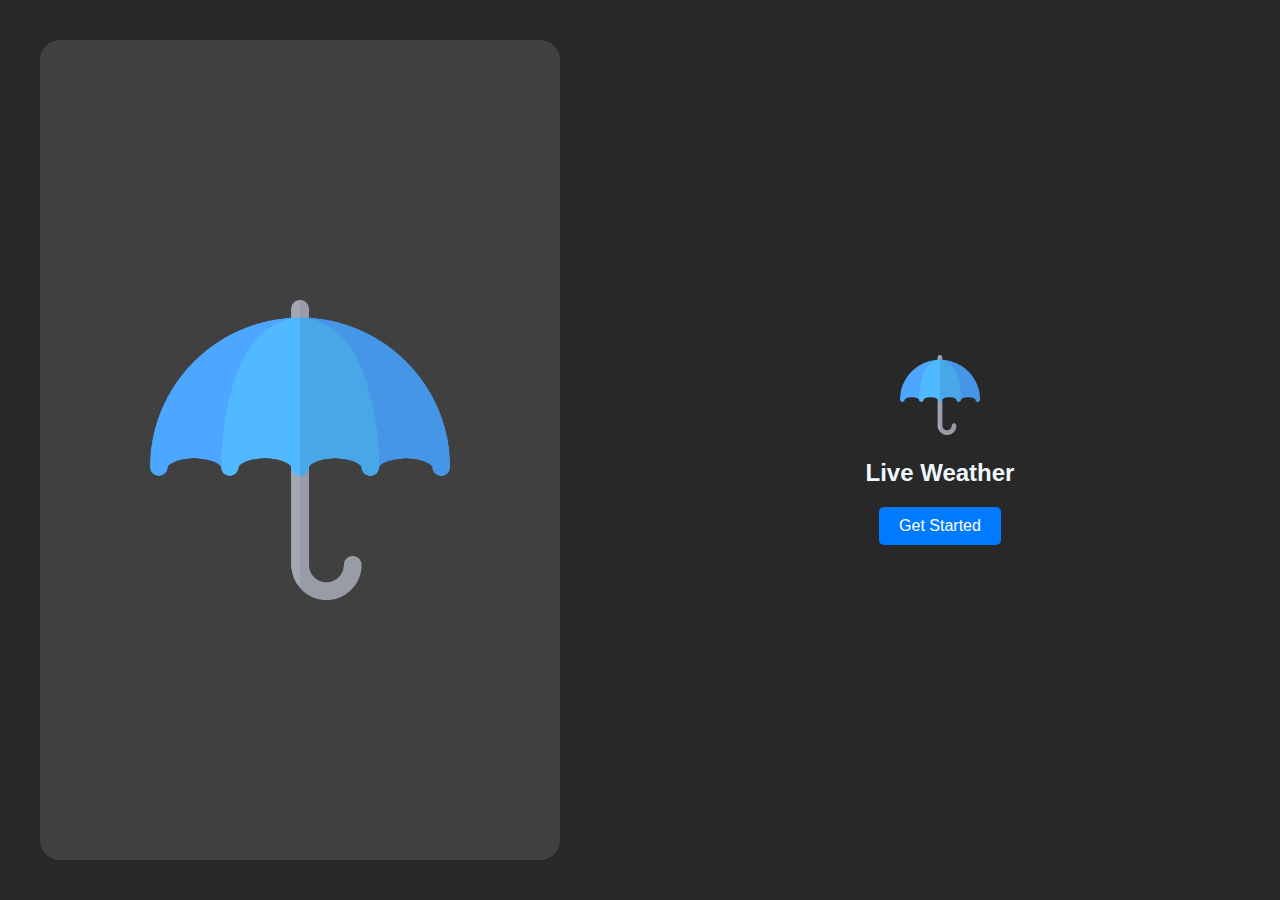
<file: project 2 final/index.html>
<!DOCTYPE html>
<html lang="en">
<head>
  <meta charset="UTF-8">
  <meta name="viewport" content="width=device-width, initial-scale=1.0">
  <title>Weather App</title>
  <link rel="stylesheet" href="index.css">
</head>
<body>
  <div class="entrance-page">
    <div class="left-side">
      <img src="umbrella.png" alt="Center Picture">
    </div>
    <div class="right-side">
      <div class="logo-container">
        <img src="umbrella.png" alt="Small Picture">
        <h2>Live Weather</h2>
      </div>
      <button  onclick="window.location.href='nav.html'">Get Started</button>
    </div>
  </div>
</body>
</html>
</file>
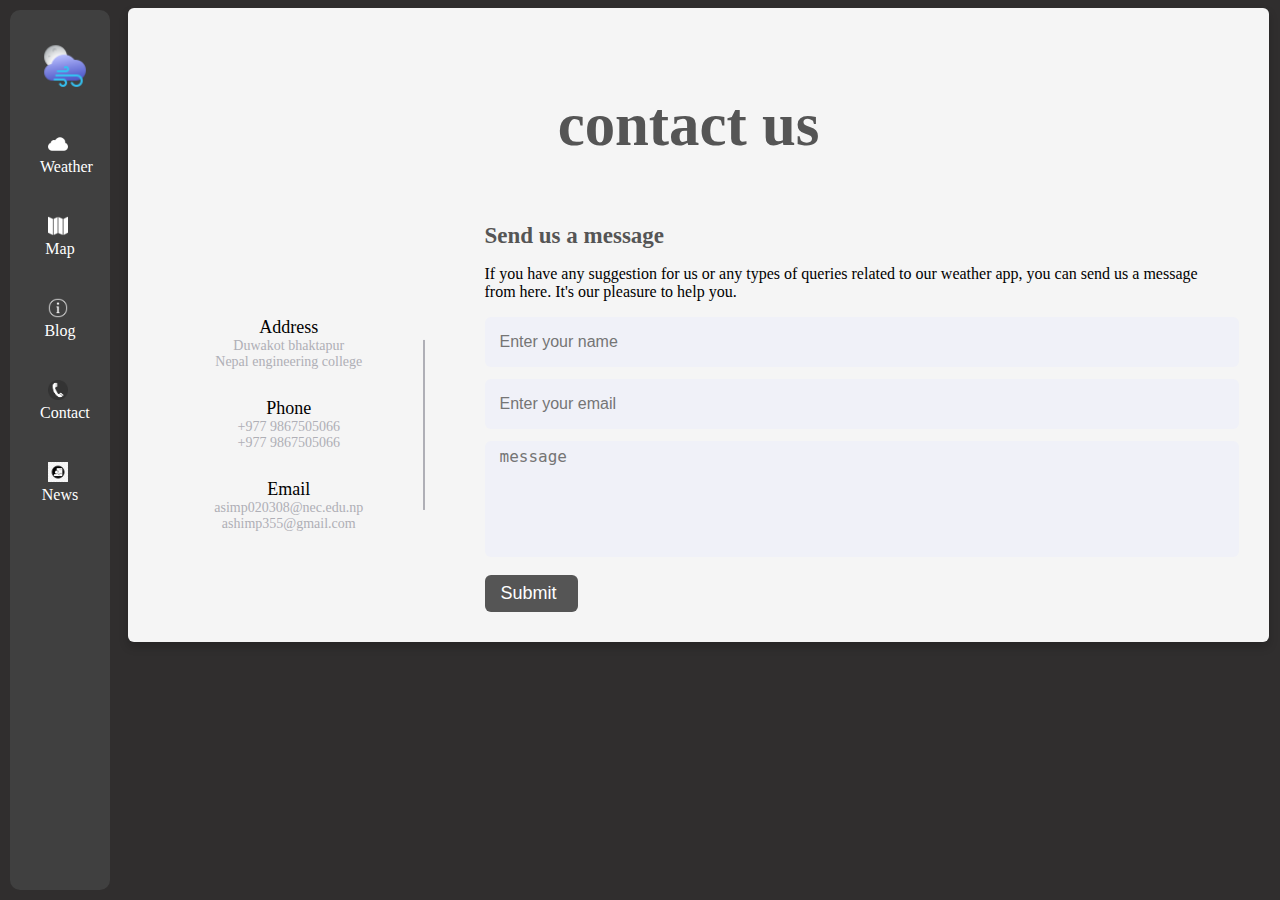
<file: project 2 final/contact.html>
<!DOCTYPE html>
<html lang="en">
<head>
  <meta charset="UTF-8">
  <meta name="viewport" content="width=device-width, initial-scale=1.0">
  <title>Contact section</title>
  <link rel="stylesheet" type="text/css" href="contact.css">
</head>
<body>

<!-- Navigation bar ko html ho -->
<div class="navbar">
  <div class="logo">
    <a href="index.html"><img  id="img1" src="logo.png" alt="Main Logo"></a> 
  </div>
  <a href="nav.html" class="active1"><img src="cloud.png" Weather><br>Weather</a>
  <a href="map.html"><img src="map.png" alt="Map"><br>Map</a>
  <a href="info.html"><img src="infoo.png" alt="Info"><br>Blog</a>
  <a href="contact.html"><img src="pngegg.png" alt="Contact"><br>Contact</a>
  <a href="news.html"><img src="nee.png" alt="Contact"><br>News</a>
 
</div>
<div class="content1">

 <div class="container">
    <h2 class="h-primary center" style="color:#555">contact us</h2>
    <div class="content">
        <div class="left-side">
            <div class="address details">
                <i class="fas fa-map-marker-alt"></i>
                <div class="topic">Address</div>
                <div class="text-one">Duwakot bhaktapur</div>
                <div class="text-two">Nepal engineering college</div>
            </div>
            <div class="phone details">
                <i class="fas fa-phone-alt"></i>
                <div class="topic">Phone</div>
                <div class="text-one">+977 9867505066</div>
                <div class="text-two">+977 9867505066</div>
            </div>
            <div class="email details">
                <i class="fas fa-envelope"></i>
                <div class="topic">Email</div>
                <div class="text-one">asimp020308@nec.edu.np</div>
                <div class="text-two">ashimp355@gmail.com</div>
            </div>
        </div>
        <div class="right-side">
            <div class="topic-text">Send us a message</div>
            <p>If you have any suggestion for us or any types of queries related to our weather app, you can send us a message from here. It's our pleasure to help you.</p>
            <form action="https://api.web3forms.com/submit" method="POST">
                <input type="hidden" name="access_key" value="858efc62-28c1-4fda-a0e1-b9ad76a15010">
                <div class="input-box">
                    <input type="text" name="name" placeholder="Enter your name">
                </div>
                <div class="input-box">
                    <input type="email" name="email" placeholder="Enter your email">
                </div>
                <div class="input-box message-box">
                    <textarea name="message" rows="10" cols="20" placeholder="message"></textarea> 
                </div>
                <div class="submit">
                    <input type="submit" value="Submit ">
                </div>
            </form>
        </div>
    </div>
 </div>

</div>





</body>
</html>
</file>
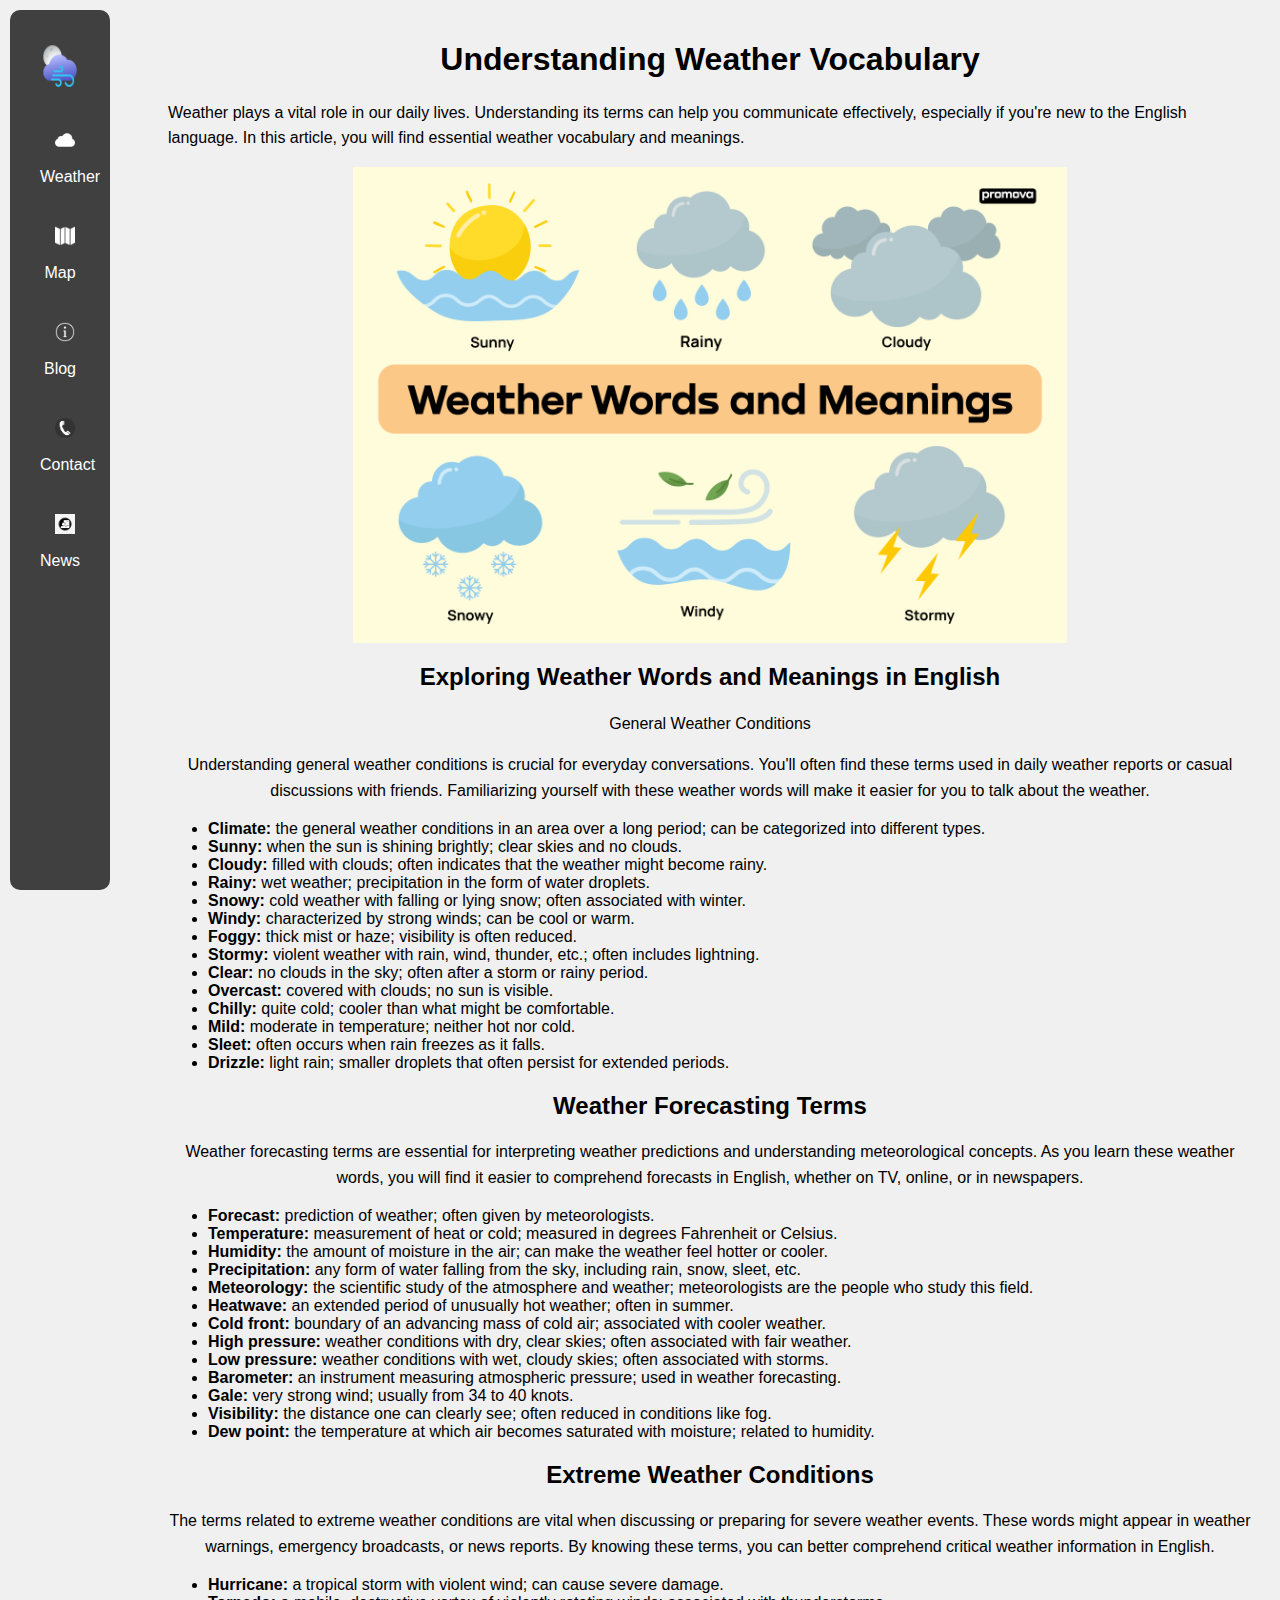
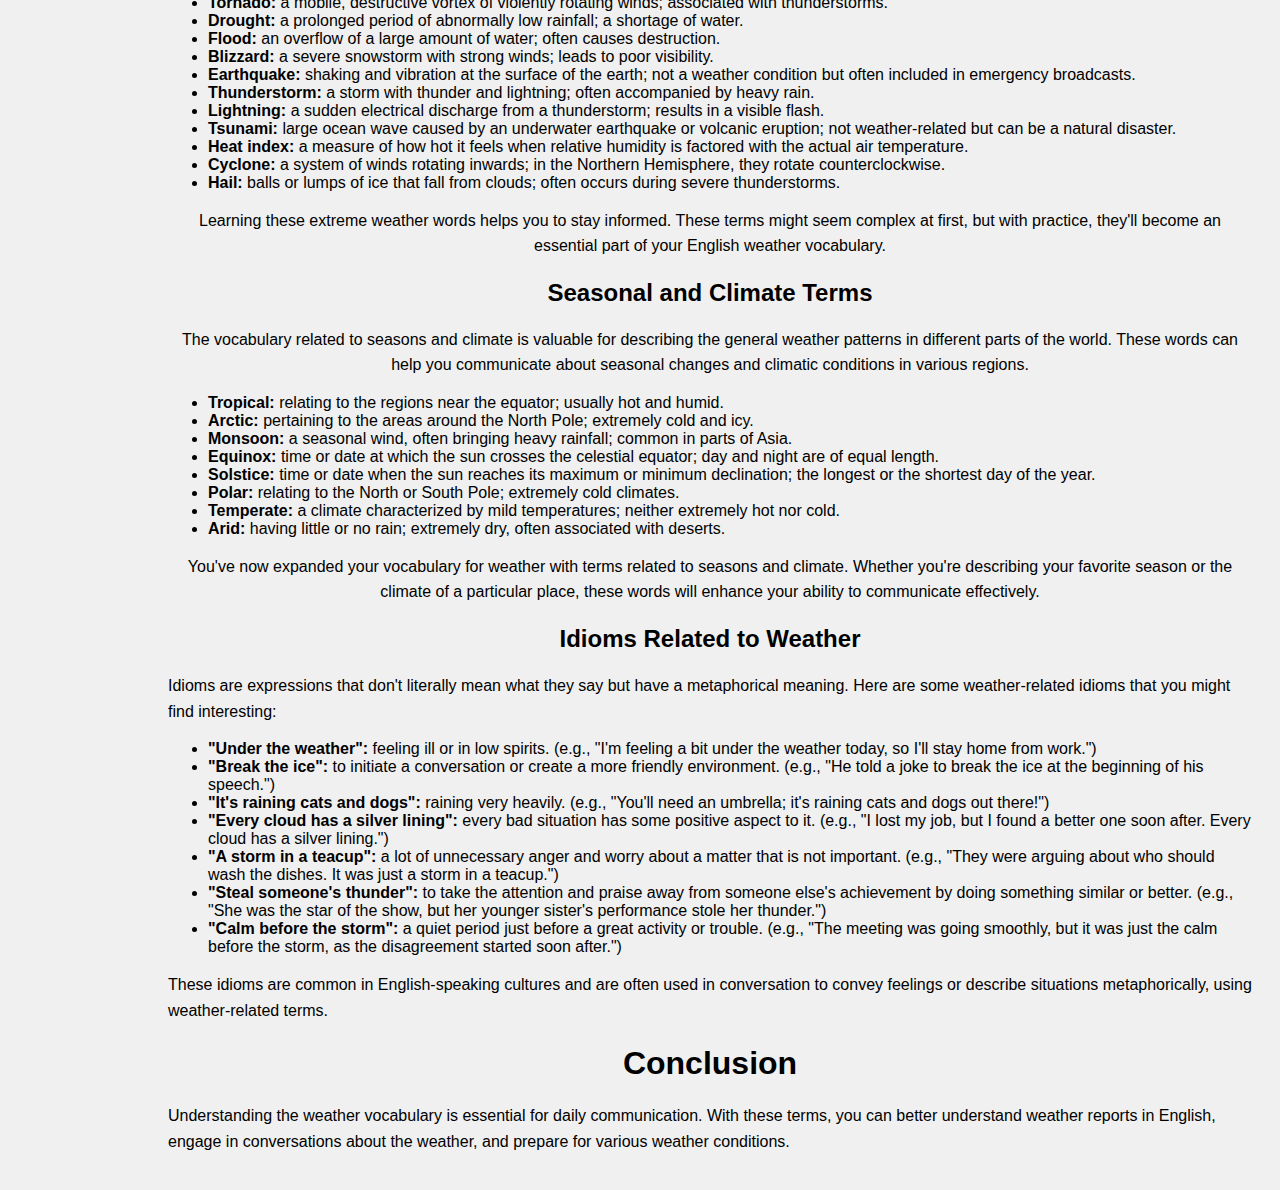
<file: project 2 final/info.html>
<!DOCTYPE html>
<html lang="en">
<head>
  <meta charset="UTF-8">
  <meta name="viewport" content="width=device-width, initial-scale=1.0">
  <title>Terminologies info</title>
  <link rel="stylesheet" type="text/css" href="info.css">
</head>
<body>

<!-- Navigation bar -->
<div class="navbar">
  <div class="logo">
    <a href="index.html"><img  id="img1" src="logo.png" alt="Main Logo"></a> 
  </div>
  <a href="#" class="active1"><img src="cloud.png"Weather"><br>Weather</a>
  <a href="map.html"><img src="map.png" alt="Map"><br>Map</a>
  <a href="info.html"><img src="infoo.png" alt="Info"><br>Blog</a>
  <a href="contact.html"><img src="pngegg.png" alt="Contact"><br>Contact</a>
  <a href="news.html"><img src="nee.png" alt="Contact"><br>News</a>
 
 </div>
 <div id="info-content">
 <h1>Understanding Weather Vocabulary</h1>

  <p>Weather plays a vital role in our daily lives. Understanding its terms can help you communicate effectively, especially if you're new to the English language. In this article, you will find essential weather vocabulary and meanings.</p>
  <div class="center">
    <img src="information.png" alt="Weather Image" width="714" height="476">
    <h2>Exploring Weather Words and Meanings in English</h2>

<p>General Weather Conditions</p>

<p>Understanding general weather conditions is crucial for everyday conversations. You'll often find these terms used in daily weather reports or casual discussions with friends. Familiarizing yourself with these weather words will make it easier for you to talk about the weather.</p>


<ul class="ul">
    <li><strong>Climate:</strong> the general weather conditions in an area over a long period; can be categorized into different types.</li>
    <li><strong>Sunny:</strong> when the sun is shining brightly; clear skies and no clouds.</li>
    <li><strong>Cloudy:</strong> filled with clouds; often indicates that the weather might become rainy.</li>
    <li><strong>Rainy:</strong> wet weather; precipitation in the form of water droplets.</li>
    <li><strong>Snowy:</strong> cold weather with falling or lying snow; often associated with winter.</li>
    <li><strong>Windy:</strong> characterized by strong winds; can be cool or warm.</li>
    <li><strong>Foggy:</strong> thick mist or haze; visibility is often reduced.</li>
    <li><strong>Stormy:</strong> violent weather with rain, wind, thunder, etc.; often includes lightning.</li>
    <li><strong>Clear:</strong> no clouds in the sky; often after a storm or rainy period.</li>
    <li><strong>Overcast:</strong> covered with clouds; no sun is visible.</li>
    <li><strong>Chilly:</strong> quite cold; cooler than what might be comfortable.</li>
    <li><strong>Mild:</strong> moderate in temperature; neither hot nor cold.</li>
    <li><strong>Sleet:</strong> often occurs when rain freezes as it falls.</li>
    <li><strong>Drizzle:</strong> light rain; smaller droplets that often persist for extended periods.</li>
  </ul>


  <h2>Weather Forecasting Terms</h2>

<p>Weather forecasting terms are essential for interpreting weather predictions and understanding meteorological concepts. As you learn these weather words, you will find it easier to comprehend forecasts in English, whether on TV, online, or in newspapers.</p>

<ul class="ul">
    <li><strong>Forecast:</strong> prediction of weather; often given by meteorologists.</li>
    <li><strong>Temperature:</strong> measurement of heat or cold; measured in degrees Fahrenheit or Celsius.</li>
    <li><strong>Humidity:</strong> the amount of moisture in the air; can make the weather feel hotter or cooler.</li>
    <li><strong>Precipitation:</strong> any form of water falling from the sky, including rain, snow, sleet, etc.</li>
    <li><strong>Meteorology:</strong> the scientific study of the atmosphere and weather; meteorologists are the people who study this field.</li>
    <li><strong>Heatwave:</strong> an extended period of unusually hot weather; often in summer.</li>
    <li><strong>Cold front:</strong> boundary of an advancing mass of cold air; associated with cooler weather.</li>
    <li><strong>High pressure:</strong> weather conditions with dry, clear skies; often associated with fair weather.</li>
    <li><strong>Low pressure:</strong> weather conditions with wet, cloudy skies; often associated with storms.</li>
    <li><strong>Barometer:</strong> an instrument measuring atmospheric pressure; used in weather forecasting.</li>
    <li><strong>Gale:</strong> very strong wind; usually from 34 to 40 knots.</li>
    <li><strong>Visibility:</strong> the distance one can clearly see; often reduced in conditions like fog.</li>
    <li><strong>Dew point:</strong> the temperature at which air becomes saturated with moisture; related to humidity.</li>
  </ul>

  <h2>Extreme Weather Conditions</h2>
  <p>The terms related to extreme weather conditions are vital when discussing or preparing for severe weather events. These words might appear in weather warnings, emergency broadcasts, or news reports. By knowing these terms, you can better comprehend critical weather information in English.</p>

  <ul class="ul">
    <li><strong>Hurricane:</strong> a tropical storm with violent wind; can cause severe damage.</li>
    <li><strong>Tornado:</strong> a mobile, destructive vortex of violently rotating winds; associated with thunderstorms.</li>
    <li><strong>Drought:</strong> a prolonged period of abnormally low rainfall; a shortage of water.</li>
    <li><strong>Flood:</strong> an overflow of a large amount of water; often causes destruction.</li>
    <li><strong>Blizzard:</strong> a severe snowstorm with strong winds; leads to poor visibility.</li>
    <li><strong>Earthquake:</strong> shaking and vibration at the surface of the earth; not a weather condition but often included in emergency broadcasts.</li>
    <li><strong>Thunderstorm:</strong> a storm with thunder and lightning; often accompanied by heavy rain.</li>
    <li><strong>Lightning:</strong> a sudden electrical discharge from a thunderstorm; results in a visible flash.</li>
    <li><strong>Tsunami:</strong> large ocean wave caused by an underwater earthquake or volcanic eruption; not weather-related but can be a natural disaster.</li>
    <li><strong>Heat index:</strong> a measure of how hot it feels when relative humidity is factored with the actual air temperature.</li>
    <li><strong>Cyclone:</strong> a system of winds rotating inwards; in the Northern Hemisphere, they rotate counterclockwise.</li>
    <li><strong>Hail:</strong> balls or lumps of ice that fall from clouds; often occurs during severe thunderstorms.</li>
  </ul>

  <p>Learning these extreme weather words helps you to stay informed. These terms might seem complex at first, but with practice, they'll become an essential part of your English weather vocabulary.</p>
  <h2>Seasonal and Climate Terms</h2>
  <p>The vocabulary related to seasons and climate is valuable for describing the general weather patterns in different parts of the world. These words can help you communicate about seasonal changes and climatic conditions in various regions.
</p>

<ul class="ul">
    <li><strong>Tropical:</strong> relating to the regions near the equator; usually hot and humid.</li>
    <li><strong>Arctic:</strong> pertaining to the areas around the North Pole; extremely cold and icy.</li>
    <li><strong>Monsoon:</strong> a seasonal wind, often bringing heavy rainfall; common in parts of Asia.</li>
    <li><strong>Equinox:</strong> time or date at which the sun crosses the celestial equator; day and night are of equal length.</li>
    <li><strong>Solstice:</strong> time or date when the sun reaches its maximum or minimum declination; the longest or the shortest day of the year.</li>
    <li><strong>Polar:</strong> relating to the North or South Pole; extremely cold climates.</li>
    <li><strong>Temperate:</strong> a climate characterized by mild temperatures; neither extremely hot nor cold.</li>
    <li><strong>Arid:</strong> having little or no rain; extremely dry, often associated with deserts.</li>
  </ul>

  <p>You've now expanded your vocabulary for weather with terms related to seasons and climate. Whether you're describing your favorite season or the climate of a particular place, these words will enhance your ability to communicate effectively.</p>
</div>
<h2>Idioms Related to Weather</h2>
<p>Idioms are expressions that don't literally mean what they say but have a metaphorical meaning. Here are some weather-related idioms that you might find interesting:
</p>
<ul>
    <li><strong>"Under the weather":</strong> feeling ill or in low spirits. (e.g., "I'm feeling a bit under the weather today, so I'll stay home from work.")</li>
    <li><strong>"Break the ice":</strong> to initiate a conversation or create a more friendly environment. (e.g., "He told a joke to break the ice at the beginning of his speech.")</li>
    <li><strong>"It's raining cats and dogs":</strong> raining very heavily. (e.g., "You'll need an umbrella; it's raining cats and dogs out there!")</li>
    <li><strong>"Every cloud has a silver lining":</strong> every bad situation has some positive aspect to it. (e.g., "I lost my job, but I found a better one soon after. Every cloud has a silver lining.")</li>
    <li><strong>"A storm in a teacup":</strong> a lot of unnecessary anger and worry about a matter that is not important. (e.g., "They were arguing about who should wash the dishes. It was just a storm in a teacup.")</li>
    <li><strong>"Steal someone's thunder":</strong> to take the attention and praise away from someone else's achievement by doing something similar or better. (e.g., "She was the star of the show, but her younger sister's performance stole her thunder.")</li>
    <li><strong>"Calm before the storm":</strong> a quiet period just before a great activity or trouble. (e.g., "The meeting was going smoothly, but it was just the calm before the storm, as the disagreement started soon after.")</li>
  </ul>

  <p>These idioms are common in English-speaking cultures and are often used in conversation to convey feelings or describe situations metaphorically, using weather-related terms.</p>

  <h1>Conclusion</h1>

  <p>Understanding the weather vocabulary is essential for daily communication. With these terms, you can better understand weather reports in English, engage in conversations about the weather, and prepare for various weather conditions.</p>






</div>
 






</div>
</body>
</html>
</file>
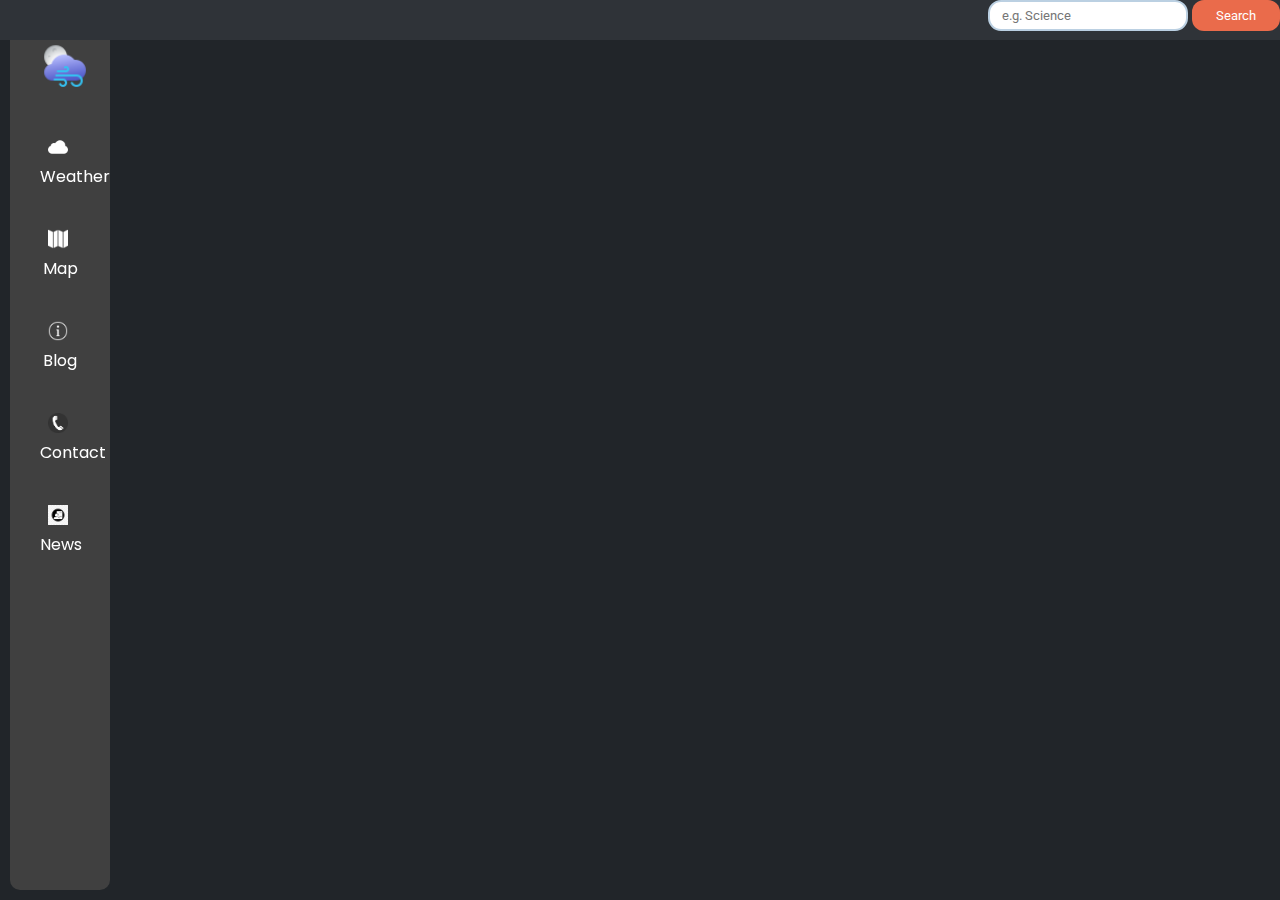
<file: project 2 final/news.html>
<!DOCTYPE html>
<html lang="en">
<head>
    <meta charset="UTF-8">
    <meta http-equiv="X-UA-Compatible" content="IE=edge">
    <meta name="viewport" content="width=device-width, initial-scale=1.0">
    <title>News </title>
    <link rel="stylesheet" href="news.css">
</head>
<body>

    <div class="navbar">
        <div class="logo">
          <a href="index.html"><img  id="img1" src="logo.png" alt="Main Logo"></a> 
        </div>
        <a href="nav.html" class="active1"><img src="cloud.png"Weather"><br>Weather</a>
        <a href="map.html"><img src="map.png" alt="Map"><br>Map</a>
        <a href="info.html"><img src="infoo.png" alt="Info"><br>Blog</a>
        <a href="contact.html"><img src="pngegg.png" alt="Contact"><br>Contact</a>
        <a href="news.html"><img src="nee.png" alt="Contact"><br>News</a>
       
      </div>
     
    <nav>
       
            <div class="search-bar1">
                <input id="search-text" type="text" class="news-input" placeholder="e.g. Science">
                <button id="search-button" class="search-button">Search</button>
            </div>
       
    </nav>
</div>
    <div class="side1">

    <main>
        <div class="cards-container container flex" id="cards-container">
            
        </div>
    </main>

    <template id="template-news-card">
        <div class="card">
            <div class="card-header">
                <img src="https://via.placeholder.com/400x200" alt="news-image" id="news-img">
            </div>
            <div class="card-content">
                <h3 id="news-title">This is the Title</h3>
                <h6 class="news-source" id="news-source">End Gadget 26/08/2023</h6>
                <p class="news-desc" id="news-desc">Lorem, ipsum dolor sit amet consectetur adipisicing elit. Recusandae saepe quis voluptatum quisquam vitae doloremque facilis molestias quae ratione cumque!</p>
            </div>
        </div>
    </template>
    </div>
    <script src="news.js"></script>
</body>
</html>
</file>
<file: project 2 final/index.css>
body, html {
    height: 100%;
    margin: 0;
    font-family: Arial, sans-serif;
    background-color: #292828;
  }
  
  .entrance-page {
    display: flex;
    height: 100%;
  }
  
  .right-side {
    width: 50%;
    padding: 20px;
    background-color: #292828;
    display: flex;
    flex-direction: column;
    justify-content: center;
    align-items: center;
  }
  
  .logo-container {
    text-align: center;
  }
  
  .logo-container img {
    width: 80px; 
  }
  
  .left-side {
    flex-grow: 1;
    display: flex;
    justify-content: center;
    align-items: center;
    border-radius: 20px;
    background-color: #404040;
  margin: 40px;
    
  }
  
  .left-side img {
    max-width: 100%;
    height: 300px;
  }
  
  button {
    padding: 10px 20px;
    font-size: 16px;
    border: none;
    border-radius: 5px;
    background-color: #007bff;
    color: white;
    cursor: pointer;
    transition: background-color 0.3s ease;
  }
  
  button:hover {
    background-color: #0056b3;
  }
  .logo-container h2{
    color: aliceblue;
  }
</file>
<file: project 2 final/contact.css>
.navbar {
    background-color: #404040;
    overflow: hidden;
    position: fixed;
    left: 10px;
    top: 10px; 
    bottom: 10px; 
    box-sizing: border-box; 
    border-radius: 10px; 
    padding: 20px; 
    width: 100px;
  
  }
  
 
  .logo {
  
  
    text-align: left;
    width: 100%;
  }
 
  #img1{
    height: 50px; 
    width: 50px;
   margin-right: 10px;
   
  
  }
  

  .navbar a {
    display:block;
    color: white;
    padding: 10px;
    margin-bottom: 20px;
    text-decoration: none;
    text-align: center;
  
  }
  
  
  
  .navbar a:hover {
    background-color: #555;
    padding: 10px;
    width: 60px;
  
  }
  
  
  .navbar img {
    height: 20px;
    width: 20px;
    margin-right: 5px;
  }
  
  html {
    background-color: rgb(48, 46, 46);
    margin: 0; 
    padding: 0; 
  }
  .content1{
    width:calc(100% - 120px);
    margin-left: 120px;
    
    
  }
  
  
  #contact{
    position: relative;
   background: darkgray;
   
}
.container{
    width: 91%;
    background: whitesmoke;
    border-radius: 6px;
    padding: 20px 60px 30px 40px;
    box-shadow: 0 5px 10px rgba(0, 0, 0, 0.2);
  }
  .container .content{
    display: flex;
    align-items: center;
    justify-content: space-between;
  }
  .container .content .left-side{
    width: 25%;
    height: 100%;
    display: flex;
    flex-direction: column;
    align-items: center;
    justify-content: center;
    margin-top: 15px;
    position: relative;
  }
  .content .left-side::before{
    content: '';
    position: absolute;
    height: 70%;
    width: 2px;
    right: -15px;
    top: 50%;
    transform: translateY(-50%);
    background: #afafb6;
  }
  .content .left-side .details{
    margin: 14px;
    text-align: center;
  }
  .content .left-side .details i{
    font-size: 30px;
    color: #555
   
  }
  .content .left-side .details .topic{
    font-size: 18px;
    font-weight: 500;
  }
  .content .left-side .details .text-one,
  .content .left-side .details .text-two{
    font-size: 14px;
    color: #afafb6;
  }
  .container .content .right-side{
    width: 75%;
    margin-left: 75px;
  }
  .content .right-side .topic-text{
    font-size: 23px;
    font-weight: 600;
    color: #555;
  }
  .right-side .input-box{
    height: 50px;
    width: 100%;
    margin: 12px 0;
  }
  .right-side .input-box input,
  .right-side .input-box textarea{
    height: 100%;
    width: 100%;
    border: none;
    outline: none;
    font-size: 16px;
    background: #F0F1F8;
    border-radius: 6px;
    padding: 0 15px;
    resize: none;
  }
  .right-side .message-box{
    min-height: 110px;
  }
  .right-side .input-box textarea{
    padding-top: 6px;
  }
  .right-side .submit{
    display: inline-block;
    margin-top: 12px;
  }
  .right-side .submit input[type="submit"]{
    color: white;
    font-size: 18px;
    outline: none;
    border: none;
    padding: 8px 16px;
    border-radius: 6px;
    background: #555;
    cursor: pointer;
    transition: all 0.3s ease;
  }
  .submit input[type="submit"]:hover{
    background: rgb(236, 145, 145);
  }
  @media (max-width: 950px) {
    .container{
      width: 90%;
      padding: 30px 40px 40px 35px ;
    }
    .container .content .right-side{
     width: 75%;
     margin-left: 55px;
  }
  }
  @media (max-width: 820px) {
    .container{
      margin: 40px 0;
      height: 100%;
    }
    .container .content{
      flex-direction: column-reverse;
    }
   .container .content .left-side{
     width: 100%;
     flex-direction: row;
     margin-top: 40px;
     justify-content: center;
     flex-wrap: wrap;
   }
   .container .content .left-side::before{
     display: none;
   }
   .container .content .right-side{
     width: 100%;
     margin-left: 0;
   }
  }

footer{
    background: black;
    color: white;
    padding: 9px 20px;
}

/* Utility Classes */
.h-primary{
    font-family: 'Bree Serif', serif;
    font-size: 3.8rem;
    padding: 12px;
}

.h-secondary{
    font-family: 'Bree Serif', serif;
    font-size: 2.3rem;
    padding: 12px;
}

.btn{
    padding: 6px 20px;
    border: 2px solid white;
    background-color: brown;
    color: rgb(233, 13, 13);
    margin: 17px;
    font-size: 1.5rem;
    border-radius: 10px;
    cursor:pointer;
}

.center{
    text-align: center;
}
</file>
<file: project 2 final/info.css>
.navbar {
    background-color: #404040;
    overflow: hidden;
    position: fixed;
    left: 10px; 
    top: 10px;
    bottom: 10px; 
    box-sizing: border-box;
    border-radius: 10px;
    padding: 20px; 
    width: 100px;
  
  
  }
  

  .logo {
  
  
    text-align: left;
    width: 100%;
  }
  
  
  #img1{
    height: 50px; 
    width: 50px;
   margin-right: 10px;
   
  
  }
  
 
  .navbar a {
    display:block;
    color: white;
    padding: 10px;
    margin-bottom: 20px; 
    text-decoration: none;
    text-align: center;
  
  }
  

  .navbar a:hover {
    background-color: #555;
    padding: 10px;
    width: 60px;
  
  }
  

  .navbar img {
    height: 20px;
    width: 20px;
    margin-right: 5px;
  }
  
  html {
    background-color: rgb(240, 240, 240);
    color:black;
    font-family: Arial, sans-serif;
    padding: 20px;
    margin: 0;

  }
  
  #info-content {
    margin-left: 140px; 
 

}
  
h1, h2 {
    text-align: center;
}
p {
    line-height: 1.6;
   
}
.center {
    text-align: center;
    margin-bottom: 20px;
}
img {
    max-width: 100%;
    height: auto;
    display: block;
    margin: 0 auto;
}
.ul{
    text-align: left;
}
</file>
<file: project 2 final/news.css>
@import url("https://fonts.googleapis.com/css2?family=Poppins:wght@500&family=Roboto:wght@500&display=swap");



.navbar {
    background-color: #404040;
    overflow: hidden;
    position: fixed;
    left: 10px; 
    top: 10px; 
    bottom: 10px; 
    box-sizing: border-box; 
    border-radius: 10px; 
    padding: 20px; 
    width: 100px;
    color: white; 
  }
  
  
  .logo {
    text-align: left;
    width: 100%;
  }
  
  
  #img1 {
    height: 50px; 
    width: 50px;
    margin-right: 10px;
  }
  
  
  .navbar a {
    display: block;
    color: white; 
    padding: 10px;
    margin-bottom: 20px; 
    text-decoration: none;
    text-align: center;
  }
  
  
  .navbar a:hover {
    background-color: #555;
    padding: 10px;
    width: 60px;
  }
  
  /* Style the navigation bar icon */
  .navbar img {
    height: 20px;
    width: 20px;
    margin-right: 5px;
  }
  
  html {
    background-color:#212529;
    margin: 0; 
    padding: 0; 
    box-sizing: border-box;
    font-family: "Poppins", sans-serif;
    display: flex;
    justify-content: center;
    min-height: 100vh;
    min-width: 1000px;
    padding-left: 6px;
  
    
    
    
    background-size: cover;
    background-position: center;
    transition: background-image 0.3s ease;
  }
  
  
  img {
    width: 100%;
  }
  
  :root{
    --bg-color1:#212529;
    --bg-color2:#2a2b2d;
    --aqi-1:#d4e157;
    --aqi-2:#ffee58;
    --aqi-3:#ffca28;
    --aqi-4:#ff7043;
    --aqi-5:#ef5350;
  
    --primary-text-color: #183b56;
    --secondary-text-color: #577592;
    --accent-color: #2294ed;
    --accent-color-dark: #1d69a3;
    
    
  }


* {
    padding: 0;
    margin: 0;
    box-sizing: border-box;
}

body {
    font-family: "Poppins", sans-serif;
    color: var(--primary-text-color);
}

p {
    font-family: "Roboto", sans-serif;
    color: var(--secondary-text-color);
    line-height: 1.4rem;
}

a {
    text-decoration: none;
}

ul {
    list-style: none;
}

.flex {
    display: flex;
    align-items: center;
}

.container {
    max-width: 1180px;
    margin-inline: auto;
    overflow: hidden;
}

nav {
    background-color: #2f3338;
  height: 40px;
   position:fixed;
    top: 0;
    z-index: 99;
    left: 0;
    right: 0;
}


.main-nav {
    justify-content: space-between;
    padding-block: 8px;
}

.company-logo img {
    width: 120px;
}



.hover-link {
    cursor: pointer;
}

.hover-link:hover {
    color: var(--secondary-text-color);
}

.hover-link:active {
    color: red;
}

.nav-item.active {
    color: var(--accent-color);
}

.search-bar {
    height: 32px;
    gap: 8px;
}

.news-input {
    width: 200px;
    height: 31px;
    padding-inline: 12px;
    border-radius: 13px;
    border: 2px solid #bbd0e2;
    font-family: "Roboto", sans-serif;
}

.search-bar1{
    float: right;

}
.search-button {
    background-color: #ea6b4b;
    color: white;
    padding: 8px 24px;
    border: none;
    border-radius: 12px;
    cursor: pointer;
    font-family: "Roboto", sans-serif;
}

.search-button:hover {
    background-color: var(--accent-color-dark);
}

main {
    padding-block: 20px;
    margin-top: 80px;
}

.cards-container {
    justify-content: space-between;
    flex-wrap: wrap;
    row-gap: 20px;
    align-items: start;
}

.card {
    width: 320px;
    min-height: 400px;
  
    border-radius: 4px;
    cursor: pointer;
    background-color: var(--bg-color2);
    overflow: hidden;
    transition: all 0.3s ease;
}

.card:hover {
    box-shadow: 1px 1px 8px #383b3d;
    background-color: #303438;
    transform: translateY(-2px);
}

.card-header img {
    width: 100%;
    height: 180px;
    object-fit: cover;
}

.card-content {
    padding: 12px;
}

.news-source {
    margin-block: 12px;
}

.side1 {
    float: right; 
    width: calc(100% - 120px);
   
  }
</file>
